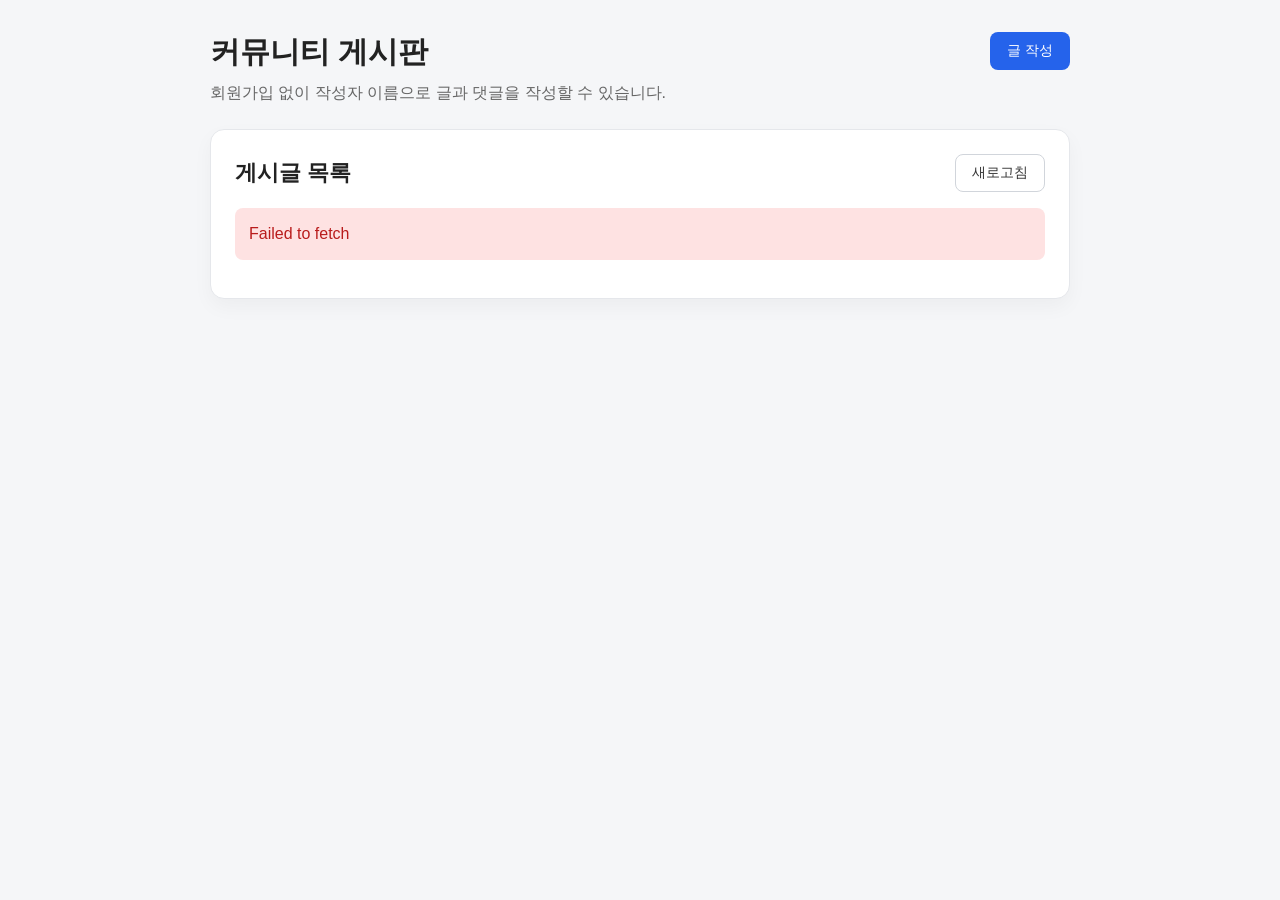
<file: 02/frontend/index.html>
<!DOCTYPE html>
<html lang="ko">
<head>
  <meta charset="UTF-8">
  <title>커뮤니티 게시판</title>
  <link rel="stylesheet" href="css/style.css">
</head>
<body>
  <div class="container">
    <header class="page-header">
      <div>
        <h1>커뮤니티 게시판</h1>
        <p>회원가입 없이 작성자 이름으로 글과 댓글을 작성할 수 있습니다.</p>
      </div>

      <a class="button primary" href="create.html">글 작성</a>
    </header>

    <main>
      <section class="card">
        <div class="section-title">
          <h2>게시글 목록</h2>
          <button id="refresh-button" class="button secondary" type="button">새로고침</button>
        </div>

        <div id="loading-message" class="message">게시글을 불러오는 중입니다.</div>
        <div id="error-message" class="message error hidden"></div>
        <div id="empty-message" class="message hidden">아직 작성된 게시글이 없습니다.</div>

        <ul id="post-list" class="post-list"></ul>
      </section>
    </main>
  </div>

  <script src="js/api.js"></script>
  <script src="js/index.js"></script>
</body>
</html>
</file>
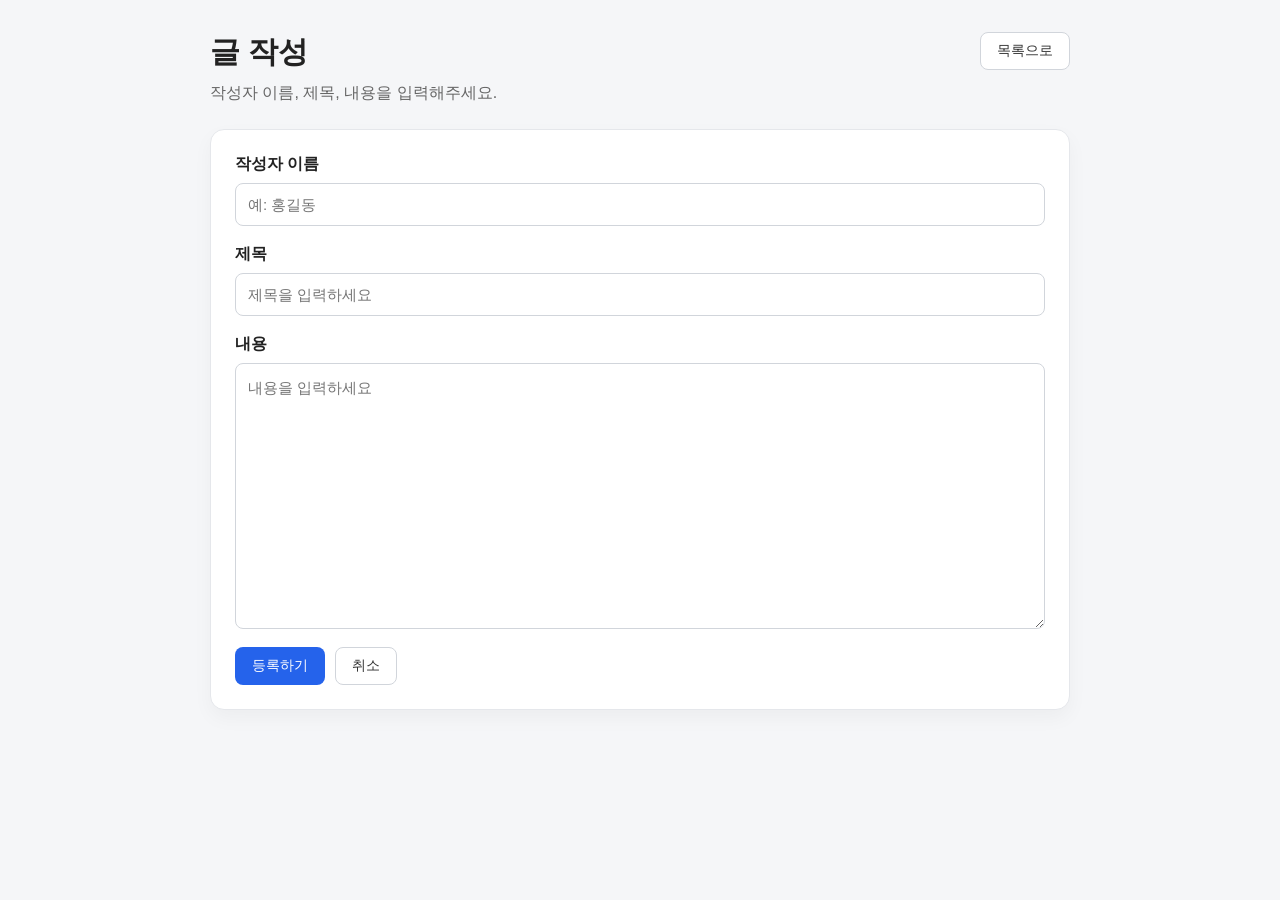
<file: 02/frontend/create.html>
<!DOCTYPE html>
<html lang="ko">
<head>
  <meta charset="UTF-8">
  <title>글 작성</title>
  <link rel="stylesheet" href="css/style.css">
</head>
<body>
  <div class="container">
    <header class="page-header">
      <div>
        <h1>글 작성</h1>
        <p>작성자 이름, 제목, 내용을 입력해주세요.</p>
      </div>

      <a class="button secondary" href="index.html">목록으로</a>
    </header>

    <main>
      <section class="card">
        <form id="post-form" class="form">
          <div class="form-group">
            <label for="author-name">작성자 이름</label>
            <input id="author-name" type="text" maxlength="50" placeholder="예: 홍길동">
          </div>

          <div class="form-group">
            <label for="title">제목</label>
            <input id="title" type="text" maxlength="200" placeholder="제목을 입력하세요">
          </div>

          <div class="form-group">
            <label for="content">내용</label>
            <textarea id="content" rows="10" placeholder="내용을 입력하세요"></textarea>
          </div>

          <div id="error-message" class="message error hidden"></div>

          <div class="form-actions">
            <button class="button primary" type="submit">등록하기</button>
            <a class="button secondary" href="index.html">취소</a>
          </div>
        </form>
      </section>
    </main>
  </div>

  <script src="js/api.js"></script>
  <script src="js/create.js"></script>
</body>
</html>
</file>
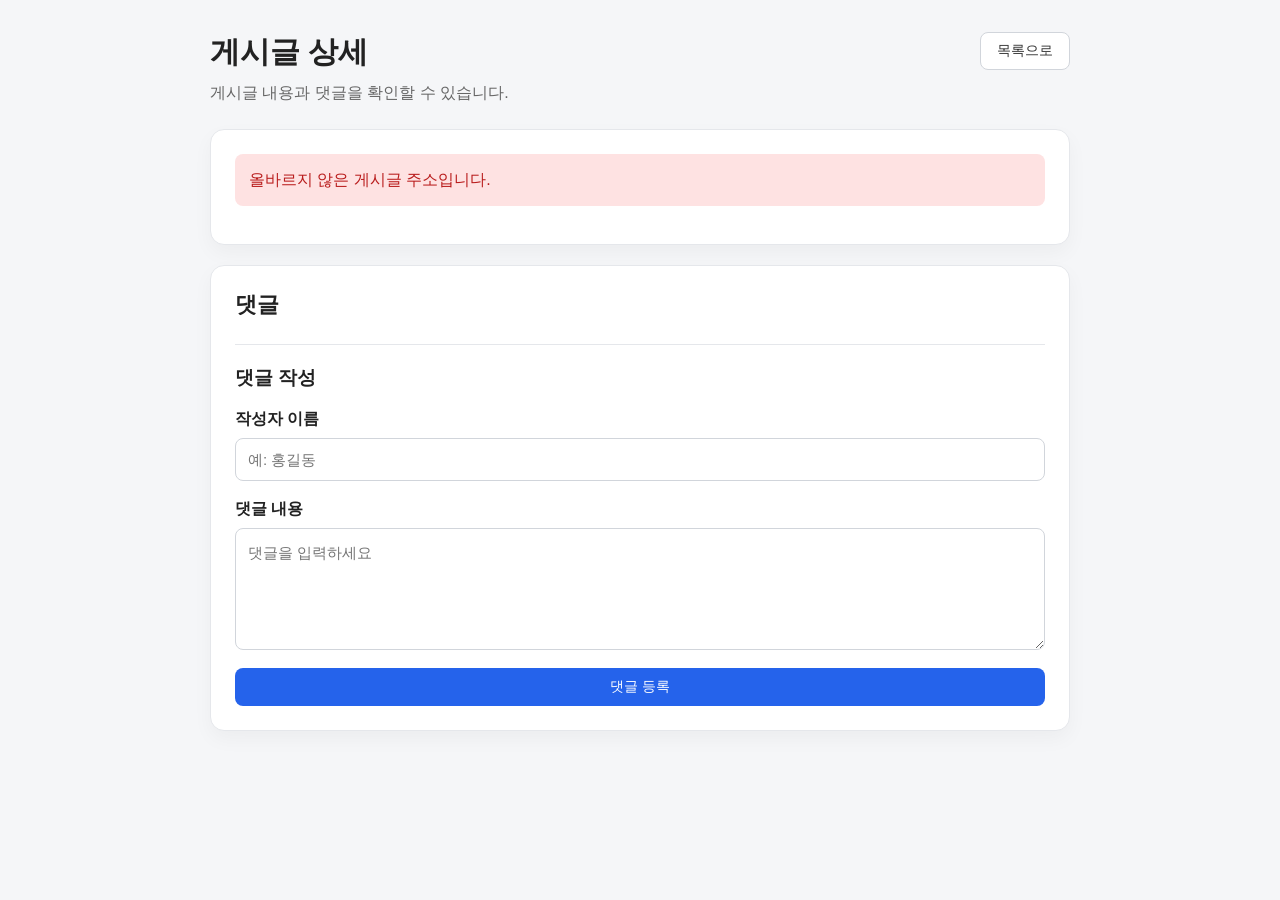
<file: 02/frontend/detail.html>
<!DOCTYPE html>
<html lang="ko">
<head>
  <meta charset="UTF-8">
  <title>게시글 상세</title>
  <link rel="stylesheet" href="css/style.css">
</head>
<body>
  <div class="container">
    <header class="page-header">
      <div>
        <h1>게시글 상세</h1>
        <p>게시글 내용과 댓글을 확인할 수 있습니다.</p>
      </div>

      <a class="button secondary" href="index.html">목록으로</a>
    </header>

    <main>
      <section class="card">
        <div id="post-loading-message" class="message">게시글을 불러오는 중입니다.</div>
        <div id="post-error-message" class="message error hidden"></div>

        <article id="post-detail" class="post-detail hidden">
          <h2 id="post-title"></h2>
          <div class="meta">
            <span id="post-author"></span>
            <span id="post-date"></span>
          </div>
          <p id="post-content"></p>
        </article>
      </section>

      <section class="card">
        <div class="section-title">
          <h2>댓글</h2>
        </div>

        <div id="comment-error-message" class="message error hidden"></div>
        <div id="empty-comment-message" class="message hidden">아직 댓글이 없습니다.</div>

        <ul id="comment-list" class="comment-list"></ul>

        <form id="comment-form" class="form comment-form">
          <h3>댓글 작성</h3>

          <div class="form-group">
            <label for="comment-author-name">작성자 이름</label>
            <input id="comment-author-name" type="text" maxlength="50" placeholder="예: 홍길동">
          </div>

          <div class="form-group">
            <label for="comment-content">댓글 내용</label>
            <textarea id="comment-content" rows="4" placeholder="댓글을 입력하세요"></textarea>
          </div>

          <button class="button primary" type="submit">댓글 등록</button>
        </form>
      </section>
    </main>
  </div>

  <script src="js/api.js"></script>
  <script src="js/detail.js"></script>
</body>
</html>
</file>
<file: 02/frontend/css/style.css>
* {
  box-sizing: border-box;
}

body {
  margin: 0;
  font-family: Arial, "Apple SD Gothic Neo", "Noto Sans KR", sans-serif;
  background-color: #f5f6f8;
  color: #222;
}

a {
  color: inherit;
  text-decoration: none;
}

.container {
  width: 100%;
  max-width: 900px;
  margin: 0 auto;
  padding: 32px 20px;
}

.page-header {
  display: flex;
  justify-content: space-between;
  align-items: flex-start;
  gap: 20px;
  margin-bottom: 24px;
}

.page-header h1 {
  margin: 0 0 8px;
  font-size: 30px;
}

.page-header p {
  margin: 0;
  color: #666;
  line-height: 1.5;
}

.card {
  background-color: #fff;
  border: 1px solid #e5e7eb;
  border-radius: 14px;
  padding: 24px;
  margin-bottom: 20px;
  box-shadow: 0 8px 20px rgba(0, 0, 0, 0.04);
}

.section-title {
  display: flex;
  justify-content: space-between;
  align-items: center;
  margin-bottom: 16px;
}

.section-title h2 {
  margin: 0;
  font-size: 22px;
}

.button {
  display: inline-flex;
  align-items: center;
  justify-content: center;
  min-height: 38px;
  padding: 0 16px;
  border-radius: 8px;
  border: 1px solid transparent;
  font-size: 14px;
  cursor: pointer;
}

.button.primary {
  background-color: #2563eb;
  color: #fff;
}

.button.secondary {
  background-color: #fff;
  color: #333;
  border-color: #d1d5db;
}

.button:hover {
  opacity: 0.88;
}

.message {
  padding: 14px;
  border-radius: 8px;
  background-color: #f3f4f6;
  color: #555;
  margin-bottom: 14px;
  line-height: 1.5;
}

.message.error {
  background-color: #fee2e2;
  color: #b91c1c;
}

.hidden {
  display: none;
}

.post-list,
.comment-list {
  list-style: none;
  padding: 0;
  margin: 0;
}

.post-item {
  border-bottom: 1px solid #e5e7eb;
  padding: 16px 0;
}

.post-item:last-child {
  border-bottom: none;
}

.post-title {
  display: block;
  font-size: 18px;
  font-weight: 700;
  margin-bottom: 8px;
}

.post-title:hover {
  color: #2563eb;
}

.meta {
  display: flex;
  gap: 12px;
  flex-wrap: wrap;
  color: #666;
  font-size: 14px;
}

.post-summary {
  margin-top: 10px;
  color: #444;
  line-height: 1.6;
}

.form {
  display: flex;
  flex-direction: column;
  gap: 18px;
}

.form-group {
  display: flex;
  flex-direction: column;
  gap: 8px;
}

.form-group label {
  font-weight: 700;
}

input,
textarea {
  width: 100%;
  padding: 12px;
  border: 1px solid #d1d5db;
  border-radius: 8px;
  font-size: 15px;
  font-family: inherit;
}

textarea {
  resize: vertical;
  line-height: 1.6;
}

input:focus,
textarea:focus {
  outline: none;
  border-color: #2563eb;
}

.form-actions {
  display: flex;
  gap: 10px;
}

.post-detail h2 {
  margin: 0 0 12px;
  font-size: 26px;
}

.post-detail p {
  white-space: pre-wrap;
  line-height: 1.8;
  margin-top: 24px;
}

.comment-list {
  margin-bottom: 24px;
}

.comment-item {
  padding: 14px 0;
  border-bottom: 1px solid #e5e7eb;
}

.comment-item:last-child {
  border-bottom: none;
}

.comment-content {
  margin: 8px 0 0;
  line-height: 1.6;
  white-space: pre-wrap;
}

.comment-form {
  border-top: 1px solid #e5e7eb;
  padding-top: 20px;
}

.comment-form h3 {
  margin: 0;
}

@media (max-width: 640px) {
  .page-header {
    flex-direction: column;
  }

  .button {
    width: 100%;
  }

  .form-actions {
    flex-direction: column;
  }
}
</file>
